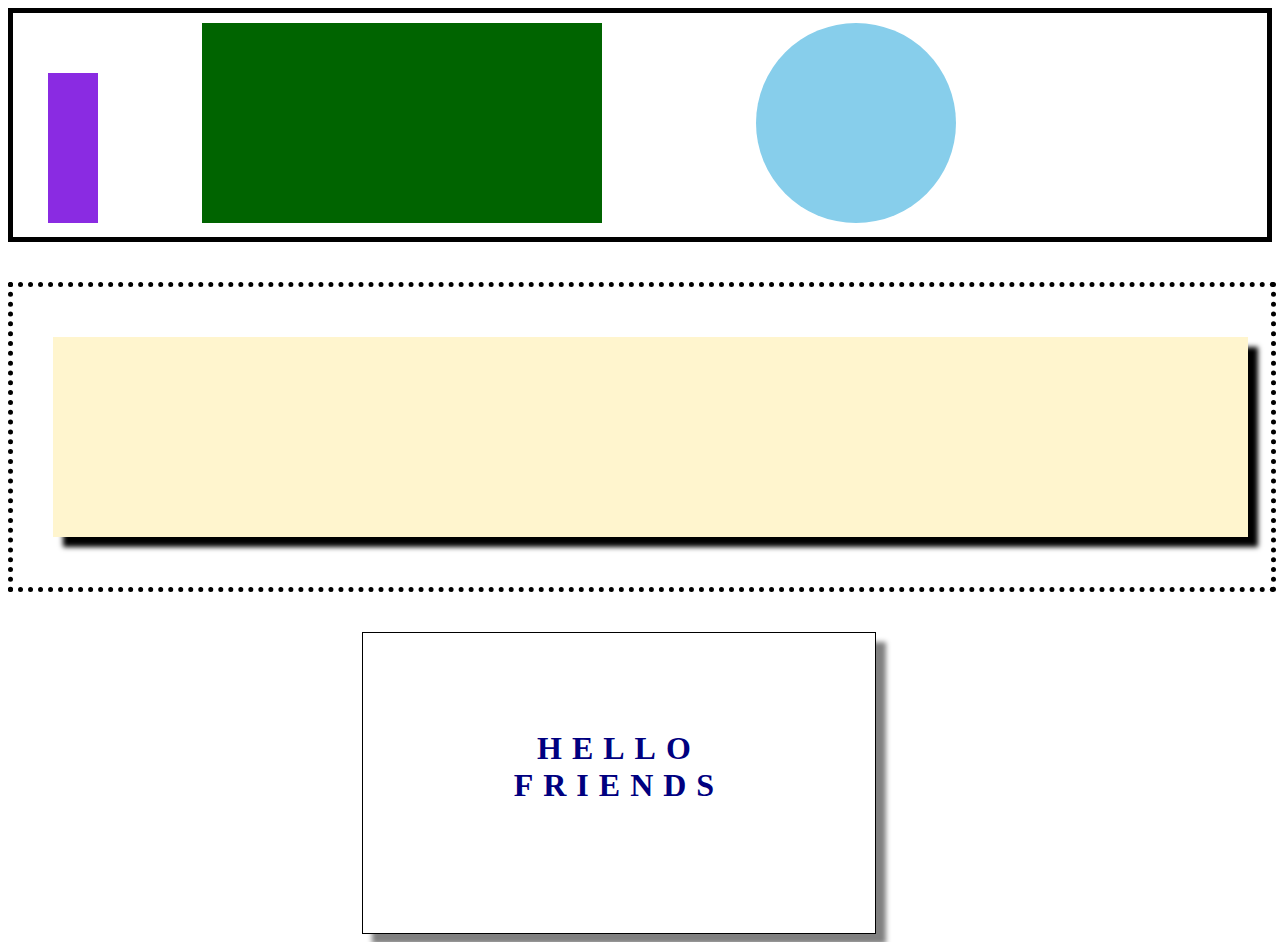
<file: second/index.html>
<!DOCTYPE html>
<html lang="en">
<head>
    <link rel="stylesheet" href="index.css">
    <meta charset="UTF-8">
    <meta name="viewport" content="width=device-width, initial-scale=1.0">
    <meta http-equiv="X-UA-Compatible" content="ie=edge">
    <title>Document</title>
</head>
<body>
    <div class='container-one'>
        <div class='box-one'>
                </div>
            <div class='box-two'>  
                </div> 
                    <div class='circle'></div>
             </div>
        </div>
    </div>

    <div class='container2'>
        <div class='inDotBox'>
            
        </div>
    </div>

    <div class='last'>
        <h1 class='text'>HELLO <br> FRIENDS</h1>
    </div>
    
</body>
</html><!-- Put your HTML HERE, make sure to connect your index.css sheet -->
</file>
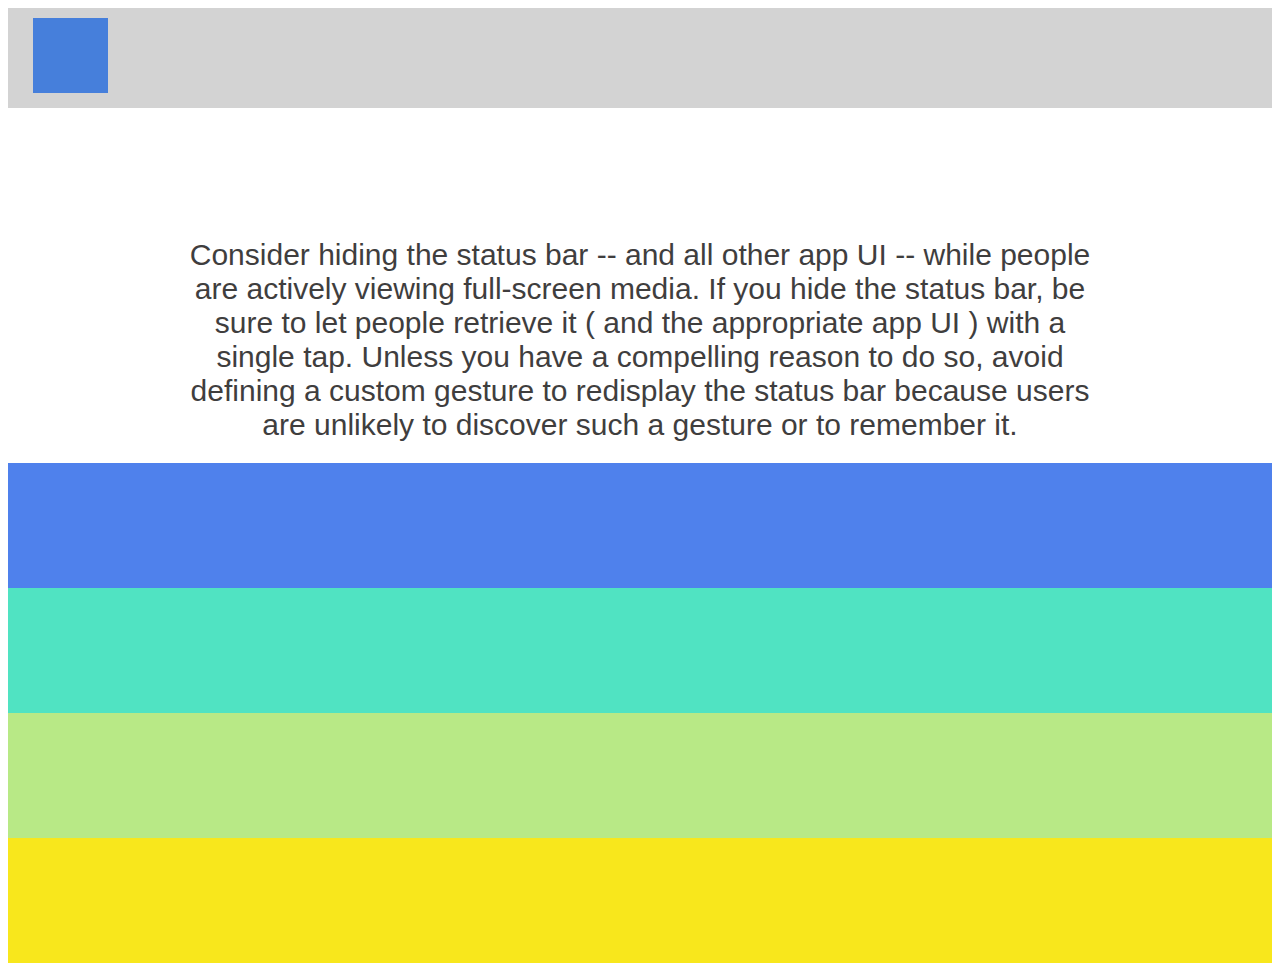
<file: third/index.html>
<!DOCTYPE html>
<html>
<head>
        <link rel="stylesheet" href="index.css" />
</head>
<body>

    <div class='row1'>
            <div class='row2'></div>
    </div>
    
    <div class='row3'>
        <p>Consider hiding the status bar -- and all other app UI -- while people are actively viewing full-screen media. If you hide the status bar, be sure to let people retrieve it ( and the appropriate app UI ) with a single tap. Unless you have a compelling reason to do so, avoid defining a custom gesture to redisplay the status bar because users are unlikely to discover such a gesture or to remember it.</p>
    </div>
    <div class='row4'></div>
    <div class='row5'></div>
    <div class='row6'></div>
    <div class='row7'></div>
    <div class='row8'></div>

</body>

</html>
</file>
<file: second/index.css>
.container-one {
    width: 100%;
    border: 5px solid black;
    padding: 10px;
    box-sizing: border-box ;
    }
 
.box-one {
  height: 150px;
    width: 50px;
    background-color: blueviolet;
    display: inline-block;
    margin-left:25px;
    }

.box-two {
    background-color:darkgreen;
    height:200px;
    width:400px;
    display:inline-block;
    margin:0px 100px;
    }
  
  .circle {
      border-radius:50%;
      height:200px;
      width:200px;
      background-color:skyblue;
      display:inline-block;
      margin-left:50px;
    }

  .container2    {
      border:5px dotted black;
      height:300px;
      width:99.5%;
      margin-top:40px;
    }

    .inDotBox {
        background-color: rgb(255, 245, 206);
        height:200px;
        width:95%;
        margin-top:50px;
        box-shadow: 10px 10px 5px black;
        margin-left:40px;
    }

    .last{
        border:1px solid black;
        height:300px;
        width:40vw;
        background-color:white;
        margin-left:28%;
        margin-top:40px;
        box-shadow: 10px 10px 5px grey;
        
    }

    .text{
        text-align:center;
        color:navy;
        margin-top:19%;
        letter-spacing: 10px;
    }
</file>
<file: third/index.css>
.row1{
    width:100%;
    height:100px;
    background-color:lightgrey;
    

}

.row2{
    width:75px;
    height:75px;
    background-color:rgb(70, 127, 219);
    margin-top:10px;
    margin-left:25px;
    position:fixed;
}

.row3{
    width:100%;
    height:325px;
    background-color:white;
}

.row4{
background-color:rgb(79, 129, 236);
width:100%;
height:125px;

}

.row5{
    background-color:#50E3C2;
    width:100%;
    height:125px;
}

.row6{
    background-color:#B8E986;
    width:100%;
    height:125px;
}

.row7{
    background-color:#F8E71C;
    width:100%;
    height:125px;
}

p{
    font-family:sans-serif;
    font-size:30px;
    color:rgb(63, 62, 62);
    text-align:center;
    padding: 100px 175px;
}
</file>
